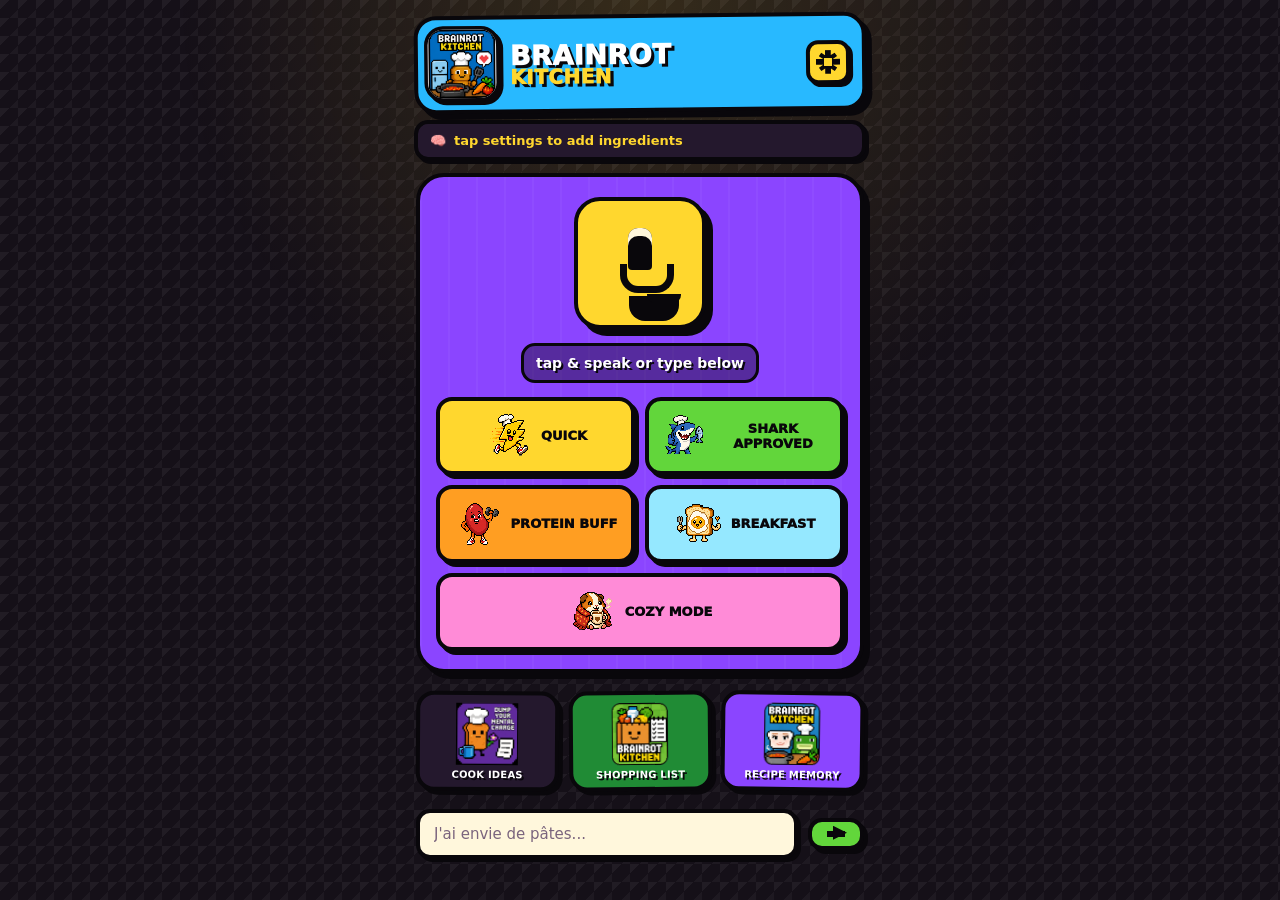
<file: index.html>
<!DOCTYPE html>
<html lang="fr">
<head>
  <meta charset="UTF-8">
  <meta name="viewport" content="width=device-width, initial-scale=1.0, user-scalable=no">
  <title>brainrot-kitchen</title>
  <link rel="manifest" href="manifest.json">
  <link rel="icon" href="assets/icon-main.png">
  <link rel="stylesheet" href="styles.css">
  <script defer src="app.js"></script>
</head>
<body>
<div id="app-shell">
  <div id="header">
    <span class="brand"><a href="./"><img class="brand-icon" src="assets/icons/icon-main.png" alt=""></a><span>brainrot<small>kitchen</small></span></span>
    <button id="btn-settings" title="Settings" aria-label="Settings"><span class="pixel-gear"></span></button>
  </div>

  <button id="stock-bar" type="button">
    <span aria-hidden="true">🧠</span>
    <b id="stock-preview">add ingredients for tonight</b>
  </button>

  <div id="settings-panel">
    <label>What's in the fridge / shelves</label>
    <textarea id="stock-input" placeholder="eggs, pasta, zucchini, feta, canned tomatoes, rice, tofu, pesto..."></textarea>
    <button id="btn-save-settings">Save</button>
  </div>

  <div id="main">
    <section id="hero-card">
      <!--<img class="hero-icon" src="assets/icons/icon-cook.png" alt="Brainrot Kitchen chef icon"> -->
      <button id="mic-btn" aria-label="Ask what to cook"><span class="pixel-mic"></span></button>
      <div id="mic-label">tap &amp; speak or type below</div>

      <div id="chips"> 
        <button class="chip" data-prompt="something very quick, 10 to 15 minutes total including cooking time"><img class="chip-icon" src="assets/icons/chips/quick.png" alt="quick"> quick</button>
        <button class="chip" data-prompt="fish is allowed for this meal"><img class="chip-icon" src="assets/icons/chips/shark.png" alt="fish"> shark approved</button>
        <button class="chip" data-prompt="more protein-rich meal"><img class="chip-icon" src="assets/icons/chips/protein.png" alt="protein"> protein buff</button>
        <button class="chip" data-prompt="breakfast-style meal, savory, protein-rich and fiber-rich"><img class="chip-icon" src="assets/icons/chips/breakfast.png" alt="breakfast"> breakfast</button>
        <button class="chip" data-prompt="cozy comforting meal, warm and satisfying"><img class="chip-icon" src="assets/icons/chips/cozy.png" alt="cozy"> cozy mode</button>
      </div>
    </section>

    <section id="app-modes" aria-label="Main actions">
      <article class="mode-card"><img src="assets/icons/icon-dump.png" alt=""><span>Cook ideas</span></article>
      <article class="mode-card"><img src="assets/icons/icon-groceries.png" alt=""><span>Shopping list</span></article>
      <article class="mode-card"><img src="assets/icons/icon-duo.png" alt=""><span>Recipe memory</span></article>
    </section>

    <div id="text-row">
      <div class="text-input-wrapper">
        <input id="text-input" type="text" placeholder="J'ai envie de pâtes..." autocomplete="off" title="Dis ton envie, Brainrot fouille le frigo puis propose un plan B courses.">
      </div>
      <button id="send-btn" aria-label="Send"><span class="pixel-arrow"></span></button>
    </div>

    <div id="loader">thinking…</div>
    <div id="error-msg"></div>

    <div id="suggestions">
      <div id="suggestions-header">
        <span id="fallback-note" class="fallback-note" aria-live="polite"></span>
        <button id="btn-other"><span class="pixel-retry"></span> other ideas</button>
      </div>
    </div>

    <div id="postmeal">
      <h3 id="postmeal-title">How was it?</h3>
      <div id="emoji-row">
        <button class="emoji-btn" data-rating="loved" aria-label="Loved"><span class="pixel-love"></span></button>
        <button class="emoji-btn" data-rating="ok" aria-label="OK"><span class="pixel-ok"></span></button>
        <button class="emoji-btn" data-rating="nope" aria-label="Nope"><span class="pixel-nope"></span></button>
      </div>
      <div id="used-ingredients"></div>
      <button id="btn-update-stock"><span class="pixel-check"></span> update stock</button>
    </div>
  </div>
</div>
</body>
</html>
</file>
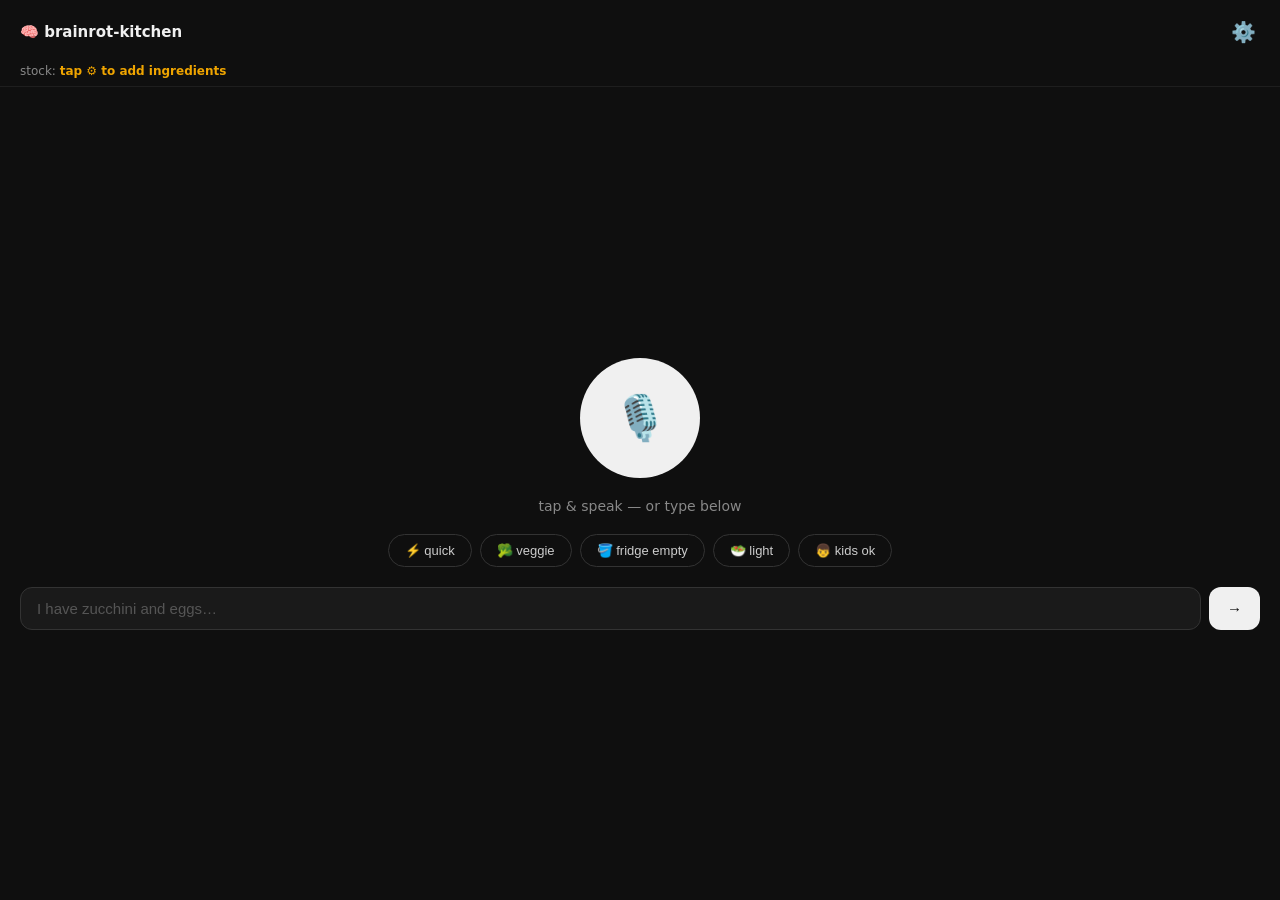
<file: v2/index.html>
<!DOCTYPE html>
<html lang="en">
<head>
  <meta charset="UTF-8">
  <meta name="viewport" content="width=device-width, initial-scale=1.0, user-scalable=no">
  <title>brainrot-kitchen</title>
  <link rel="manifest" href="../manifest.json">
  <script>if('serviceWorker' in navigator) navigator.serviceWorker.register('../sw.js');</script>
  <style>
    * { box-sizing: border-box; margin: 0; padding: 0; }

    body {
      font-family: system-ui, sans-serif;
      background: #0f0f0f;
      color: #f0f0f0;
      min-height: 100dvh;
      display: flex;
      flex-direction: column;
    }

    #header {
      padding: 16px 20px 8px;
      font-size: 13px;
      color: #666;
      display: flex;
      justify-content: space-between;
      align-items: center;
    }
    #header span { font-weight: 600; color: #f0f0f0; font-size: 15px; }

    #stock-bar {
      padding: 8px 20px;
      font-size: 12px;
      color: #888;
      border-bottom: 1px solid #1e1e1e;
    }
    #stock-bar b { color: #f0a500; }

    /* === MAIN AREA === */
    #main {
      flex: 1;
      display: flex;
      flex-direction: column;
      align-items: center;
      justify-content: center;
      padding: 32px 20px;
      gap: 20px;
    }

    /* === BIG MIC BUTTON === */
    #mic-btn {
      width: 120px;
      height: 120px;
      border-radius: 50%;
      background: #f0f0f0;
      color: #0f0f0f;
      border: none;
      font-size: 44px;
      cursor: pointer;
      transition: transform 0.1s, background 0.2s;
      display: flex;
      align-items: center;
      justify-content: center;
      -webkit-tap-highlight-color: transparent;
    }
    #mic-btn:active { transform: scale(0.93); }
    #mic-btn.listening { background: #ff3b30; animation: pulse 1s infinite; }
    #mic-btn.thinking { background: #f0a500; }

    @keyframes pulse {
      0%, 100% { transform: scale(1); }
      50% { transform: scale(1.06); }
    }

    #mic-label {
      font-size: 14px;
      color: #888;
      text-align: center;
    }

    /* === CONTEXT CHIPS === */
    #chips {
      display: flex;
      flex-wrap: wrap;
      gap: 8px;
      justify-content: center;
    }
    .chip {
      padding: 8px 16px;
      border: 1px solid #333;
      border-radius: 99px;
      font-size: 13px;
      color: #ccc;
      cursor: pointer;
      background: transparent;
      -webkit-tap-highlight-color: transparent;
      transition: background 0.15s, border-color 0.15s;
    }
    .chip:active, .chip.selected {
      background: #f0f0f0;
      color: #0f0f0f;
      border-color: #f0f0f0;
    }

    /* === TEXT INPUT fallback === */
    #text-row {
      display: flex;
      width: 100%;
      gap: 8px;
    }
    #text-input {
      flex: 1;
      padding: 12px 16px;
      background: #1a1a1a;
      border: 1px solid #333;
      border-radius: 12px;
      color: #f0f0f0;
      font-size: 15px;
      outline: none;
    }
    #text-input::placeholder { color: #555; }
    #send-btn {
      padding: 12px 18px;
      background: #f0f0f0;
      color: #0f0f0f;
      border: none;
      border-radius: 12px;
      font-size: 15px;
      font-weight: 600;
      cursor: pointer;
    }

    /* === SUGGESTIONS === */
    #suggestions {
      width: 100%;
      display: none;
      flex-direction: column;
      gap: 10px;
    }
    #suggestions.visible { display: flex; }

    .suggestion {
      background: #1a1a1a;
      border: 1px solid #2a2a2a;
      border-radius: 14px;
      padding: 14px 16px;
      cursor: pointer;
      -webkit-tap-highlight-color: transparent;
      transition: border-color 0.15s;
    }
    .suggestion:active { border-color: #f0f0f0; }
    .suggestion .s-title { font-size: 16px; font-weight: 600; margin-bottom: 4px; }
    .suggestion .s-meta { font-size: 12px; color: #888; }
    .suggestion .s-ok { float: right; font-size: 11px; color: #4caf50; margin-top: 2px; }

    #suggestions-header {
      display: flex;
      justify-content: space-between;
      align-items: center;
      font-size: 13px;
      color: #888;
    }
    #btn-other {
      font-size: 12px;
      color: #f0a500;
      background: none;
      border: none;
      cursor: pointer;
      padding: 4px 0;
    }

    /* === POST-MEAL === */
    #postmeal {
      width: 100%;
      display: none;
      flex-direction: column;
      gap: 14px;
    }
    #postmeal.visible { display: flex; }

    #postmeal h3 { font-size: 15px; color: #ccc; }
    #emoji-row {
      display: flex;
      justify-content: space-around;
    }
    .emoji-btn {
      font-size: 40px;
      background: none;
      border: none;
      cursor: pointer;
      padding: 8px;
      border-radius: 12px;
      -webkit-tap-highlight-color: transparent;
      transition: transform 0.1s;
    }
    .emoji-btn:active { transform: scale(1.2); }

    #used-ingredients {
      font-size: 12px;
      color: #888;
      line-height: 1.6;
    }
    #btn-update-stock {
      width: 100%;
      padding: 14px;
      background: #1a1a1a;
      border: 1px solid #333;
      border-radius: 12px;
      color: #f0f0f0;
      font-size: 14px;
      cursor: pointer;
    }

    /* === LOADING === */
    #loader {
      display: none;
      font-size: 13px;
      color: #888;
      text-align: center;
    }
    #loader.visible { display: block; }

    /* === ERROR === */
    #error-msg {
      display: none;
      font-size: 12px;
      color: #ff3b30;
      text-align: center;
    }
    #error-msg.visible { display: block; }

    /* settings icon */
    #btn-settings {
      background: none;
      border: none;
      color: #555;
      font-size: 20px;
      cursor: pointer;
      padding: 4px;
    }

    /* settings panel */
    #settings-panel {
      display: none;
      padding: 16px 20px;
      border-top: 1px solid #1e1e1e;
      background: #0f0f0f;
      font-size: 13px;
    }
    #settings-panel.visible { display: block; }
    #settings-panel label { color: #888; display: block; margin-bottom: 6px; }
    #api-key-input {
      width: 100%;
      padding: 10px;
      background: #1a1a1a;
      border: 1px solid #333;
      border-radius: 8px;
      color: #f0f0f0;
      font-size: 13px;
      font-family: monospace;
      margin-bottom: 10px;
    }
    #stock-input {
      width: 100%;
      padding: 10px;
      background: #1a1a1a;
      border: 1px solid #333;
      border-radius: 8px;
      color: #f0f0f0;
      font-size: 13px;
      margin-bottom: 10px;
      min-height: 80px;
    }
    #btn-save-settings {
      padding: 8px 20px;
      background: #f0f0f0;
      color: #0f0f0f;
      border: none;
      border-radius: 8px;
      font-size: 13px;
      cursor: pointer;
    }
  </style>
</head>
<body>

<div id="header">
  <span>🧠 brainrot-kitchen</span>
  <button id="btn-settings" title="Settings">⚙️</button>
</div>

<div id="stock-bar">
  stock: <b id="stock-preview">tap ⚙️ to add ingredients</b>
</div>

<div id="settings-panel">
  <label>Anthropic API key</label>
  <input id="api-key-input" type="password" placeholder="sk-ant-...">
  <label>What's in the fridge / shelves (free text)</label>
  <textarea id="stock-input" placeholder="eggs, pasta, zucchini, feta, canned tomatoes, rice, tofu, pesto..."></textarea>
  <button id="btn-save-settings">Save</button>
</div>

<div id="main">

  <button id="mic-btn" aria-label="Ask what to cook">🎙️</button>
  <div id="mic-label">tap &amp; speak — or type below</div>

  <div id="chips">
    <button class="chip" data-prompt="something quick, under 20 minutes">⚡ quick</button>
    <button class="chip" data-prompt="vegetarian, no meat">🥦 veggie</button>
    <button class="chip" data-prompt="using what's almost empty in the fridge">🪣 fridge empty</button>
    <button class="chip" data-prompt="light meal, husband watching his weight">🥗 light</button>
    <button class="chip" data-prompt="kids will love it, one has ADHD">👦 kids ok</button>
  </div>

  <div id="text-row">
    <input id="text-input" type="text" placeholder="I have zucchini and eggs…" autocomplete="off">
    <button id="send-btn">→</button>
  </div>

  <div id="loader">thinking…</div>
  <div id="error-msg"></div>

  <div id="suggestions">
    <div id="suggestions-header">
      <span>tonight's ideas</span>
      <button id="btn-other">other ideas ↺</button>
    </div>
  </div>

  <div id="postmeal">
    <h3 id="postmeal-title">How was it?</h3>
    <div id="emoji-row">
      <button class="emoji-btn" data-rating="loved">😍</button>
      <button class="emoji-btn" data-rating="ok">😐</button>
      <button class="emoji-btn" data-rating="nope">😒</button>
    </div>
    <div id="used-ingredients"></div>
    <button id="btn-update-stock">✓ update stock</button>
  </div>

</div>

<script>
// ── STATE ──────────────────────────────────────────────────────────────────
const state = {
  apiKey: '',
  stock: '',
  lastQuery: '',
  lastSuggestions: [],
  chosenMeal: null,
  activeChips: new Set(),
};

const FAMILY = `Family constraints (always apply, never override):
- No pork, no alcohol in cooking
- Mum: vegetarian + fish, loves seeds and fat
- Dad (53): eats some meat, dislikes rice / peppers / chorizo, watching calories
- Terence (14): vegetarian + fish, dislikes spinach
- James (12, ADHD): eats everything`;

// ── PERSIST ───────────────────────────────────────────────────────────────
function load() {
  state.apiKey = localStorage.getItem('bk_apikey') || '';
  state.stock   = localStorage.getItem('bk_stock')  || '';
  if (state.apiKey) document.getElementById('api-key-input').value = state.apiKey;
  if (state.stock)  document.getElementById('stock-input').value   = state.stock;
  updateStockBar();
}
function save() {
  localStorage.setItem('bk_apikey', state.apiKey);
  localStorage.setItem('bk_stock',  state.stock);
}
function updateStockBar() {
  const el = document.getElementById('stock-preview');
  el.textContent = state.stock
    ? state.stock.split(',').slice(0, 5).map(s => s.trim()).join(' · ') + (state.stock.split(',').length > 5 ? ' …' : '')
    : 'tap ⚙️ to add ingredients';
}

// ── SETTINGS ──────────────────────────────────────────────────────────────
document.getElementById('btn-settings').addEventListener('click', () => {
  document.getElementById('settings-panel').classList.toggle('visible');
});
document.getElementById('btn-save-settings').addEventListener('click', () => {
  state.apiKey = document.getElementById('api-key-input').value.trim();
  state.stock  = document.getElementById('stock-input').value.trim();
  save();
  updateStockBar();
  document.getElementById('settings-panel').classList.remove('visible');
});

// ── CHIPS ──────────────────────────────────────────────────────────────────
document.querySelectorAll('.chip').forEach(btn => {
  btn.addEventListener('click', () => {
    btn.classList.toggle('selected');
    const p = btn.dataset.prompt;
    state.activeChips.has(p) ? state.activeChips.delete(p) : state.activeChips.add(p);
  });
});

// ── SPEECH ────────────────────────────────────────────────────────────────
const micBtn   = document.getElementById('mic-btn');
const micLabel = document.getElementById('mic-label');
let recognition = null;

if ('webkitSpeechRecognition' in window || 'SpeechRecognition' in window) {
  const SR = window.SpeechRecognition || window.webkitSpeechRecognition;
  recognition = new SR();
  recognition.lang = 'fr-FR';
  recognition.interimResults = false;
  recognition.maxAlternatives = 1;

  recognition.onresult = e => {
    const text = e.results[0][0].transcript;
    document.getElementById('text-input').value = text;
    micBtn.classList.remove('listening');
    micLabel.textContent = `"${text}"`;
    askClaude(text);
  };
  recognition.onerror = () => {
    micBtn.classList.remove('listening');
    micLabel.textContent = 'tap & speak — or type below';
  };
  recognition.onend = () => {
    micBtn.classList.remove('listening');
  };

  micBtn.addEventListener('click', () => {
    if (micBtn.classList.contains('listening')) {
      recognition.stop();
    } else {
      micBtn.classList.add('listening');
      micLabel.textContent = 'listening…';
      recognition.start();
    }
  });
} else {
  micBtn.textContent = '⌨️';
  micLabel.textContent = 'speech not supported — type below';
}

// ── SEND ──────────────────────────────────────────────────────────────────
document.getElementById('send-btn').addEventListener('click', () => {
  const val = document.getElementById('text-input').value.trim();
  if (val) askClaude(val);
});
document.getElementById('text-input').addEventListener('keydown', e => {
  if (e.key === 'Enter') {
    const val = e.target.value.trim();
    if (val) askClaude(val);
  }
});

document.getElementById('btn-other').addEventListener('click', () => {
  askClaude(state.lastQuery + ' — give me different ideas from the previous ones');
});

// ── ASK CLAUDE ────────────────────────────────────────────────────────────
async function askClaude(userMessage) {
  if (!state.apiKey) {
    showError('Add your API key in ⚙️ settings first.');
    return;
  }

  const chipContext = [...state.activeChips].join('; ');
  const fullQuery = [userMessage, chipContext].filter(Boolean).join('. ');
  state.lastQuery = fullQuery;

  showLoader(true);
  hideSuggestions();
  hidePostmeal();
  hideError();
  micBtn.classList.add('thinking');

  const prompt = `${FAMILY}

Current stock / fridge: ${state.stock || 'unknown — suggest flexible meals'}

User says: "${fullQuery}"

Respond ONLY with a JSON array of exactly 3 meal suggestions. Each object:
{
  "title": "meal name",
  "time": "cook time in minutes as number",
  "notes": "one short sentence about why it fits tonight",
  "ok_for": ["Mum","Dad","Terence","James"],
  "ingredients_needed": ["ingredient1","ingredient2"]
}

Rules:
- Respect ALL family constraints
- Prefer ingredients already in stock
- Keep notes under 12 words
- Return ONLY the JSON array, no other text`;

  try {
    const res = await fetch('https://api.anthropic.com/v1/messages', {
      method: 'POST',
      headers: { 'Content-Type': 'application/json', 'x-api-key': state.apiKey, 'anthropic-version': '2023-06-01' },
      body: JSON.stringify({
        model: 'claude-sonnet-4-20250514',
        max_tokens: 800,
        messages: [{ role: 'user', content: prompt }]
      })
    });

    if (!res.ok) throw new Error(`API ${res.status}`);
    const data = await res.json();
    const text = data.content[0].text.trim();
    const clean = text.replace(/```json|```/g, '').trim();
    const meals = JSON.parse(clean);
    state.lastSuggestions = meals;
    showSuggestions(meals);
  } catch (err) {
    showError('Something went wrong: ' + err.message);
  } finally {
    showLoader(false);
    micBtn.classList.remove('thinking');
    micLabel.textContent = 'tap & speak — or type below';
    document.getElementById('text-input').value = '';
  }
}

// ── RENDER SUGGESTIONS ────────────────────────────────────────────────────
function showSuggestions(meals) {
  const container = document.getElementById('suggestions');
  // remove old cards
  container.querySelectorAll('.suggestion').forEach(el => el.remove());

  meals.forEach((meal, i) => {
    const el = document.createElement('div');
    el.className = 'suggestion';
    el.innerHTML = `
      <span class="s-ok">${meal.ok_for.join(' · ')}</span>
      <div class="s-title">${meal.title}</div>
      <div class="s-meta">${meal.time} min &nbsp;·&nbsp; ${meal.notes}</div>
    `;
    el.addEventListener('click', () => chooseMeal(meal));
    container.appendChild(el);
  });

  container.classList.add('visible');
}
function hideSuggestions() {
  document.getElementById('suggestions').classList.remove('visible');
}

// ── CHOOSE MEAL ───────────────────────────────────────────────────────────
function chooseMeal(meal) {
  state.chosenMeal = meal;
  hideSuggestions();
  document.getElementById('postmeal-title').textContent = `${meal.title} — how was it?`;
  document.getElementById('used-ingredients').textContent =
    'Used: ' + (meal.ingredients_needed || []).join(', ');
  document.getElementById('postmeal').classList.add('visible');
}

// ── POST-MEAL ─────────────────────────────────────────────────────────────
document.querySelectorAll('.emoji-btn').forEach(btn => {
  btn.addEventListener('click', () => {
    const rating = btn.dataset.rating;
    saveFeedback(state.chosenMeal, rating);
    btn.style.transform = 'scale(1.4)';
    setTimeout(() => { btn.style.transform = ''; }, 300);
  });
});

document.getElementById('btn-update-stock').addEventListener('click', () => {
  if (!state.chosenMeal) return;
  const used = state.chosenMeal.ingredients_needed || [];
  if (used.length && state.stock) {
    let stockArr = state.stock.split(',').map(s => s.trim().toLowerCase());
    used.forEach(u => {
      stockArr = stockArr.filter(s => !s.includes(u.toLowerCase()));
    });
    state.stock = stockArr.join(', ');
    document.getElementById('stock-input').value = state.stock;
    save();
    updateStockBar();
  }
  hidePostmeal();
  showDone();
});

function saveFeedback(meal, rating) {
  const history = JSON.parse(localStorage.getItem('bk_history') || '[]');
  history.push({ date: new Date().toISOString(), meal: meal.title, rating });
  localStorage.setItem('bk_history', JSON.stringify(history.slice(-50)));
}

function hidePostmeal() {
  document.getElementById('postmeal').classList.remove('visible');
}

function showDone() {
  micLabel.textContent = '✓ stock updated — ready for next time';
  setTimeout(() => { micLabel.textContent = 'tap & speak — or type below'; }, 3000);
}

// ── HELPERS ───────────────────────────────────────────────────────────────
function showLoader(on) {
  document.getElementById('loader').classList.toggle('visible', on);
}
function showError(msg) {
  const el = document.getElementById('error-msg');
  el.textContent = msg;
  el.classList.add('visible');
}
function hideError() {
  document.getElementById('error-msg').classList.remove('visible');
}

// ── BOOT ──────────────────────────────────────────────────────────────────
load();
</script>
</body>
</html>
</file>
<file: styles.css>
* { box-sizing: border-box; margin: 0; padding: 0; }

    :root {
      --bg: #151018;
      --panel: #24182d;
      --panel-2: #332041;
      --ink: #fff7dc;
      --muted: #bda8c9;
      --black: #09070b;
      --green: #62d63b;
      --green-dark: #208b35;
      --yellow: #ffd72e;
      --orange: #ff9e22;
      --red: #ff4d3d;
      --blue: #28b9ff;
      --purple: #8b45ff;
      --border: 4px solid var(--black);
      --shadow: 6px 6px 0 var(--black);
      --radius: 22px;
    }

    body {
      font-family: ui-rounded, system-ui, -apple-system, BlinkMacSystemFont, "Segoe UI", sans-serif;
      background:
        linear-gradient(135deg, rgba(255,255,255,.05) 25%, transparent 25%) 0 0 / 18px 18px,
        linear-gradient(135deg, transparent 75%, rgba(255,255,255,.04) 75%) 0 0 / 18px 18px,
        var(--bg);
      color: var(--ink);
      min-height: 100dvh;
      display: flex;
      flex-direction: column;
      overflow-x: hidden;
    }

    body::before {
      content: "";
      position: fixed;
      inset: 0;
      pointer-events: none;
      background: radial-gradient(circle at 50% 0%, rgba(255,215,46,.14), transparent 42%);
    }

    button, input, textarea { font: inherit; }
    button { -webkit-tap-highlight-color: transparent; }

    #app-shell {
      width: min(100%, 480px);
      margin: 0 auto;
      min-height: 100dvh;
      display: flex;
      flex-direction: column;
      position: relative;
      padding: 14px;
    }

    #header {
      background: var(--blue);
      color: white;
      border: var(--border);
      border-radius: var(--radius);
      box-shadow: var(--shadow);
      padding: 12px 12px 10px;
      display: flex;
      justify-content: space-between;
      align-items: center;
      transform: rotate(-.6deg);
    }

    #header .brand {
      display: flex;
      align-items: center;
      gap: 16px;
      color: white;
      font-weight: 1000;
      letter-spacing: .5px;
      text-transform: uppercase;
      text-shadow: 3px 3px 0 var(--black);
      line-height: .95;
      font-size: 27px;
    }

    #header .brand small {
      display: block;
      color: var(--yellow);
      font-size: 20px;
    }

    .pixel-badge {
      width: 44px;
      height: 44px;
      border: var(--border);
      background: var(--green);
      box-shadow: 3px 3px 0 var(--black);
      border-radius: 12px;
      position: relative;
      flex: 0 0 auto;
    }
    .pixel-badge::before, .pixel-badge::after {
      content: "";
      position: absolute;
      top: 15px;
      width: 6px;
      height: 6px;
      background: var(--black);
      box-shadow: 0 0 0 1px var(--black);
    }
    .pixel-badge::before { left: 10px; }
    .pixel-badge::after { right: 10px; }
    .pixel-mouth {
      position: absolute;
      left: 13px;
      bottom: 9px;
      width: 18px;
      height: 5px;
      background: var(--yellow);
      border: 2px solid var(--black);
    }

    #btn-settings {
      width: 44px;
      height: 44px;
      background: var(--yellow);
      border: var(--border);
      border-radius: 12px;
      box-shadow: 3px 3px 0 var(--black);
      cursor: pointer;
      display: grid;
      place-items: center;
      color: var(--black);
    }
    #btn-settings:active { transform: translate(3px, 3px); box-shadow: none; }

    .pixel-gear, .pixel-mic, .pixel-arrow, .pixel-check, .pixel-retry,
    .pixel-love, .pixel-ok, .pixel-nope, .pixel-keyboard {
     width: 24px; height: 24px; display: inline-block; position: relative; image-rendering: pixelated;
    }

    .pixel-gear { background: var(--black); clip-path: polygon(38% 0,62% 0,62% 22%,78% 12%,88% 26%,70% 38%,100% 38%,100% 62%,70% 62%,88% 74%,78% 88%,62% 78%,62% 100%,38% 100%,38% 78%,22% 88%,12% 74%,30% 62%,0 62%,0 38%,30% 38%,12% 26%,22% 12%,38% 22%); }
    .pixel-gear::after { content:""; position:absolute; inset:8px; background:var(--yellow); }

    #stock-bar {
      width: 100%;
      margin-top: 8px;
      padding: 9px 12px;
      background: var(--panel);
      border: var(--border);
      border-radius: 14px;
      box-shadow: 3px 3px 0 var(--black);
      font: inherit;
      font-size: 13px;
      color: var(--muted);
      display: flex;
      gap: 8px;
      align-items: center;
      cursor: pointer;
      text-align: left;
    }

    #stock-bar b {
      color: var(--yellow);
      font-weight: 900;
    }

    #settings-panel {
      display: none;
      margin-top: 14px;
      padding: 16px;
      background: var(--panel-2);
      border: var(--border);
      border-radius: var(--radius);
      box-shadow: 4px 4px 0 var(--black);
      font-size: 13px;
    }
    #settings-panel.visible { display: block; }
    #settings-panel label { color: var(--yellow); display: block; margin-bottom: 7px; font-weight: 900; text-transform: uppercase; font-size: 12px; }
    #api-key-input, #stock-input, #text-input {
      width: 100%;
      padding: 13px 14px;
      background: #fff7dc;
      border: var(--border);
      border-radius: 14px;
      color: var(--black);
      outline: none;
      box-shadow: 3px 3px 0 var(--black);
    }
    #api-key-input { font-family: ui-monospace, SFMono-Regular, Menlo, monospace; margin-bottom: 12px; }
    #stock-input { min-height: 84px; margin-bottom: 12px; resize: vertical; }
    #api-key-input::placeholder, #stock-input::placeholder, #text-input::placeholder { color: #7a647d; }

    #btn-save-settings, #send-btn, #btn-update-stock, #btn-other {
      border: var(--border);
      border-radius: 14px;
      box-shadow: 4px 4px 0 var(--black);
      cursor: pointer;
      font-weight: 1000;
      text-transform: uppercase;
    }
    #btn-save-settings { padding: 10px 18px; background: var(--green); color: var(--black); }

    #main {
      flex: 1;
      display: flex;
      flex-direction: column;
      align-items: center;
      justify-content: flex-start;
      padding: 12px 2px 10px;
      gap: 18px;
    }

    #hero-card {
      width: 100%;
      background: var(--purple);
      border: var(--border);
      border-radius: 28px;
      box-shadow: var(--shadow);
      padding: 20px 16px 18px;
      display: flex;
      flex-direction: column;
      align-items: center;
      gap: 14px;
      position: relative;
      overflow: hidden;
    }
    #hero-card::before {
      content: "";
      position: absolute;
      inset: 0;
      background: linear-gradient(90deg, rgba(255,255,255,.10) 0 8%, transparent 8% 100%) 0 0 / 28px 28px;
      opacity: .35;
    }
    #hero-card > * { position: relative; }

    #mic-btn {
      width: 132px;
      height: 132px;
      border-radius: 26px;
      background: var(--yellow);
      color: var(--black);
      border: var(--border);
      box-shadow: 7px 7px 0 var(--black);
      cursor: pointer;
      display: grid;
      place-items: center;
      transition: transform 0.1s, background 0.2s;
    }
    #mic-btn:active { transform: translate(5px, 5px) scale(.98); box-shadow: 2px 2px 0 var(--black); }
    #mic-btn.listening { background: var(--red); animation: pulse 1s infinite; }
    #mic-btn.thinking { background: var(--orange); }

    @keyframes pulse { 0%,100%{transform:scale(1)} 50%{transform:scale(1.04)} }

    .pixel-mic { width: 58px; height: 70px; }
    .pixel-mic::before { content:""; position:absolute; left:17px; top:0; width:24px; height:42px; background:var(--black); border-radius:10px 10px 4px 4px; box-shadow: inset 0 8px 0 #fff7dc; }
    .pixel-mic::after { content:""; position:absolute; left:9px; top:36px; width:40px; height:22px; border:7px solid var(--black); border-top:0; border-radius:0 0 18px 18px; box-shadow: 17px 20px 0 -10px var(--black), 7px 30px 0 -2px var(--black); }
    .pixel-keyboard::before { content:""; position:absolute; inset:3px 0 2px; background:var(--black); border-radius:3px; box-shadow: inset 4px 4px 0 #fff7dc, inset -4px -4px 0 #fff7dc; }

    #mic-label {
      background: rgba(0,0,0,.38);
      border: 3px solid var(--black);
      border-radius: 14px;
      padding: 9px 12px;
      color: white;
      font-size: 14px;
      text-align: center;
      text-shadow: 2px 2px 0 var(--black);
      font-weight: 800;
    }

    #chips { width: 100%; display: grid; grid-template-columns: repeat(2, minmax(0, 1fr)); gap: 10px; }
    .chip {
      padding: 10px 10px;
      border: var(--border);
      border-radius: 16px;
      font-size: 13px;
      font-weight: 1000;
      color: var(--black);
      cursor: pointer;
      background: var(--ink);
      box-shadow: 4px 4px 0 var(--black);
      display: flex;
      gap: 7px;
      align-items: center;
      justify-content: center;
      text-transform: uppercase;
    }
    .chip:nth-child(1) { background: var(--yellow); }
    .chip:nth-child(2) { background: var(--green); }
    .chip:nth-child(3) { background: var(--orange); }
    .chip:nth-child(4) { background: #95e8ff; }
    .chip:nth-child(5) { background: #ff8bd7; grid-column: 1 / -1; }
    .chip:active, .chip.selected { transform: translate(4px, 4px); box-shadow: none; filter: saturate(1.4); }

    #text-row { display: flex; width: 100%; gap: 10px; align-items: center; }
    .text-input-wrapper { flex: 1; display: flex; flex-direction: column; width: 100%; }
    #text-input { flex: 1 1 0; width: 100%; min-width: 0; font-size: 15px; padding: 12px 14px; }
    #send-btn { width: 56px; min-width: 56px; background: var(--green); color: var(--black); display:grid; place-items:center; }
    #send-btn:active, #btn-update-stock:active, #btn-other:active, #btn-save-settings:active { transform: translate(4px, 4px); box-shadow: none; }
    .pixel-arrow::before { content:""; position:absolute; left:3px; top:9px; width:18px; height:6px; background:var(--black); }
    .pixel-arrow::after { content:""; position:absolute; right:1px; top:4px; width:14px; height:14px; background:var(--black); clip-path:polygon(0 0,100% 50%,0 100%); }

    #suggestions { width: 100%; display: none; flex-direction: column; gap: 12px; }
    #suggestions.visible { display: flex; }
    #suggestions-header {
      display: flex;
      justify-content: space-between;
      align-items: center;
      color: var(--ink);
      font-size: 14px;
      font-weight: 1000;
      text-transform: uppercase;
      text-shadow: 2px 2px 0 var(--black);
    }
    #suggestions-header > div {
      display: flex;
      flex-direction: column;
      gap: 4px;
    }
    .fallback-note {
      font-size: 12px;
      font-weight: 700;
      color: var(--yellow);
      text-transform: none;
      letter-spacing: .3px;
    }
    #btn-other { padding: 8px 10px; background: var(--yellow); color: var(--black); font-size: 11px; display:flex; gap:6px; align-items:center; }
    .pixel-retry::before { content:""; position:absolute; inset:5px; border:5px solid var(--black); border-left-color:transparent; border-radius:50%; }
    .pixel-retry::after { content:""; position:absolute; right:1px; top:3px; width:10px; height:10px; background:var(--black); clip-path:polygon(100% 0,100% 100%,0 50%); }

    .suggestion {
      background: var(--ink);
      color: var(--black);
      border: var(--border);
      border-radius: 20px;
      padding: 14px;
      cursor: pointer;
      box-shadow: 5px 5px 0 var(--black);
      transition: transform .1s;
      position: relative;
    }
    .suggestion:active { transform: translate(5px,5px); box-shadow:none; }
    .suggestion .s-title { font-size: 18px; font-weight: 1000; margin-bottom: 7px; padding-right: 70px; text-transform: uppercase; }
    .suggestion .s-meta { font-size: 13px; color: #573f55; font-weight: 800; }
    .suggestion .s-ok { position:absolute; right:12px; top:12px; max-width:80px; text-align:right; font-size: 10px; color: var(--green-dark); font-weight: 1000; }

    #postmeal { width: 100%; display: none; flex-direction: column; gap: 14px; background: var(--panel-2); border: var(--border); border-radius: var(--radius); padding:16px; box-shadow: var(--shadow); }
    #postmeal.visible { display: flex; }
    #postmeal h3 { font-size: 17px; color: var(--yellow); text-transform: uppercase; text-shadow: 2px 2px 0 var(--black); }
    #emoji-row { display: flex; justify-content: space-around; gap: 10px; }
    .emoji-btn { width: 74px; height: 64px; background: var(--ink); border: var(--border); border-radius: 18px; box-shadow: 4px 4px 0 var(--black); cursor: pointer; display:grid; place-items:center; transition: transform 0.1s; }
    .emoji-btn:active { transform: translate(4px, 4px) scale(1.05); box-shadow:none; }
    .pixel-love::before, .pixel-ok::before, .pixel-nope::before { content:""; position:absolute; left:2px; top:2px; width:20px; height:20px; background:var(--orange); border:3px solid var(--black); border-radius:5px; }
    .pixel-love::after { content:""; position:absolute; left:7px; top:9px; width:3px; height:3px; background:var(--black); box-shadow: 8px 0 0 var(--black), 4px 7px 0 3px var(--red); }
    .pixel-ok::after { content:""; position:absolute; left:7px; top:9px; width:3px; height:3px; background:var(--black); box-shadow: 8px 0 0 var(--black), 3px 8px 0 0 var(--black), 6px 8px 0 0 var(--black), 9px 8px 0 0 var(--black); }
    .pixel-nope::after { content:""; position:absolute; left:7px; top:9px; width:3px; height:3px; background:var(--black); box-shadow: 8px 0 0 var(--black), 1px 10px 0 0 var(--black), 4px 8px 0 0 var(--black), 7px 7px 0 0 var(--black), 10px 6px 0 0 var(--black); }

    #used-ingredients { font-size: 13px; color: var(--muted); line-height: 1.6; font-weight: 700; }
    #btn-update-stock { width: 100%; padding: 13px; background: var(--green); color: var(--black); font-size: 14px; display:flex; justify-content:center; gap:8px; align-items:center; }
    .pixel-check::before { content:""; position:absolute; left:3px; top:11px; width:8px; height:5px; border-left:5px solid var(--black); border-bottom:5px solid var(--black); transform:rotate(-45deg); }

    #loader { display: none; font-size: 14px; color: var(--yellow); text-align: center; font-weight: 1000; text-shadow: 2px 2px 0 var(--black); }
    #loader.visible { display: block; }
    #error-msg { display: none; font-size: 13px; color: white; text-align: center; background: var(--red); border: var(--border); border-radius: 14px; padding:10px; font-weight:900; }
    #error-msg.visible { display: block; }

    @media (max-width: 360px) {
      #chips { grid-template-columns: 1fr; }
      .chip:nth-child(5) { grid-column: auto; }
      #header .brand { font-size: 17px; }
      #header .brand small { font-size: 14px; }
    }

/* === GENERATED ICON ASSETS === */
.brand-icon {
  width: 64px;
  height: 64px;
  image-rendering: auto;
  border: 3px solid var(--black);
  border-radius: 16px;
  background: white;
  object-fit: cover;
  box-shadow: 3px 3px 0 var(--black);
  transform: scale(1.18);
}
.hero-icon { width: 132px; height: 132px; object-fit: contain; margin: -2px auto 8px; display: block; filter: drop-shadow(5px 5px 0 var(--black)); }
#app-modes { width: 100%; display: grid; grid-template-columns: repeat(3, 1fr); gap: 10px; }
.mode-card { background: var(--panel); border: var(--border); border-radius: 18px; box-shadow: 4px 4px 0 var(--black); padding: 8px 6px 7px; text-align: center; transform: rotate(.4deg); }
.mode-card:nth-child(2) { background: var(--green-dark); transform: rotate(-.5deg); }
.mode-card:nth-child(3) { background: var(--purple); transform: rotate(.7deg); }
.mode-card img { width: 62px; height: 62px; object-fit: contain; display: block; margin: 0 auto 4px; }
.mode-card span { display: block; color: white; font-size: 10px; font-weight: 900; text-transform: uppercase; letter-spacing: .02em; text-shadow: 2px 2px 0 var(--black); }
@media (max-width: 360px) { .hero-icon { width: 112px; height: 112px; } .mode-card img { width: 52px; height: 52px; } }

#error-msg {
  text-align: center;
}

.error-icon {
  width: 120px;
  image-rendering: pixelated;
  margin-bottom: 1rem;
}

#error-msg h2 {
  font-size: 1rem;
  text-transform: uppercase;
}

#error-msg p {
  margin: 0.75rem 0 1rem;
}

.chip-icon {
  width: 50px;
  height: 50px;
  display: inline-block;
  flex: 0 0 auto;
  image-rendering: pixelated;
}

@media (max-width: 480px) {
  .chip {
        padding: 8px 8px;
        font-size: 12px;
    }

    .chip-icon {
        width: 24px;
        height: 24px;
    }
}
</file>
